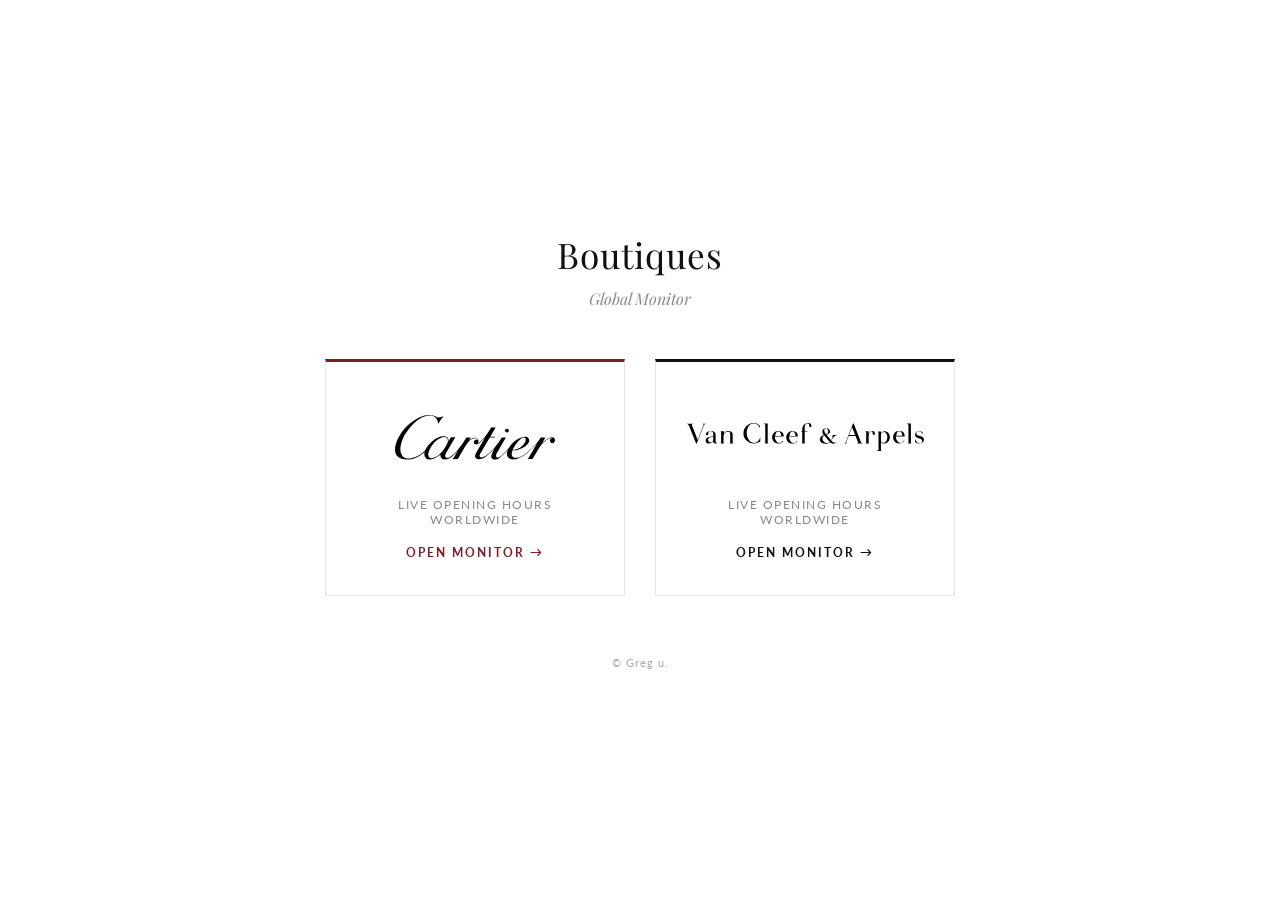
<file: index.html>
<!DOCTYPE html>
<html lang="en">
<head>
    <meta charset="UTF-8">
    <meta name="viewport" content="width=device-width, initial-scale=1">
    <title>Boutiques - Global Monitor</title>
    <link rel="icon" type="image/svg+xml" href="icons/favicon.svg">

    <link rel="preconnect" href="https://fonts.googleapis.com">
    <link rel="preconnect" href="https://fonts.gstatic.com" crossorigin>
    <link href="https://fonts.googleapis.com/css2?family=Lato:wght@300;400;700&family=Playfair+Display:ital,wght@0,400;1,400&display=swap" rel="stylesheet">
    <style>
        html, body { margin: 0; height: 100%; background: #fff; color: #111; font-family: 'Lato', sans-serif; }
        body { display: flex; flex-direction: column; align-items: center; justify-content: center; padding: 40px 20px; box-sizing: border-box; }
        h1 { font-family: 'Playfair Display', serif; font-weight: 400; font-size: 2.2em; letter-spacing: 1px; margin: 0; }
        .subtitle { font-family: 'Playfair Display', serif; font-style: italic; color: #888; margin: 10px 0 50px; }
        .brands { display: flex; gap: 30px; flex-wrap: wrap; justify-content: center; }
        .brand {
            width: 300px; padding: 45px 30px 35px; box-sizing: border-box;
            border: 1px solid #e5e5e5; text-decoration: none; color: inherit; text-align: center;
            border-top: 3px solid var(--c); transition: transform .25s ease, box-shadow .25s ease;
        }
        .brand:hover { transform: translateY(-4px); box-shadow: 0 12px 30px rgba(0,0,0,0.08); }
        .brand .logo { height: 60px; display: flex; align-items: center; justify-content: center; margin-bottom: 30px; }
        .brand .logo img { max-height: 48px; max-width: 240px; }
        .brand .count { font-size: 0.75em; color: #888; letter-spacing: 1.5px; text-transform: uppercase; }
        .brand .go { margin-top: 18px; font-size: 0.75em; font-weight: 700; letter-spacing: 2px; text-transform: uppercase; color: var(--c); }
        footer { margin-top: 60px; color: #aaa; font-size: 0.7em; letter-spacing: 1px; }
    </style>
</head>
<body>
    <h1>Boutiques</h1>
    <div class="subtitle">Global Monitor</div>

    <div class="brands">
        <a class="brand" href="boutiquescartier.html" style="--c:#7d1d26">
            <div class="logo"><img src="logos/cartier.svg" alt="Cartier"></div>
            <div class="count">Live opening hours worldwide</div>
            <div class="go">Open monitor &rarr;</div>
        </a>
        <a class="brand" href="boutiques-vca.html" style="--c:#111111">
            <div class="logo"><img src="logos/vca.svg" alt="Van Cleef &amp; Arpels" style="width:240px"></div>
            <div class="count">Live opening hours worldwide</div>
            <div class="go">Open monitor &rarr;</div>
        </a>
    </div>

    <footer>&copy; Greg u.</footer>
</body>
</html>
</file>
